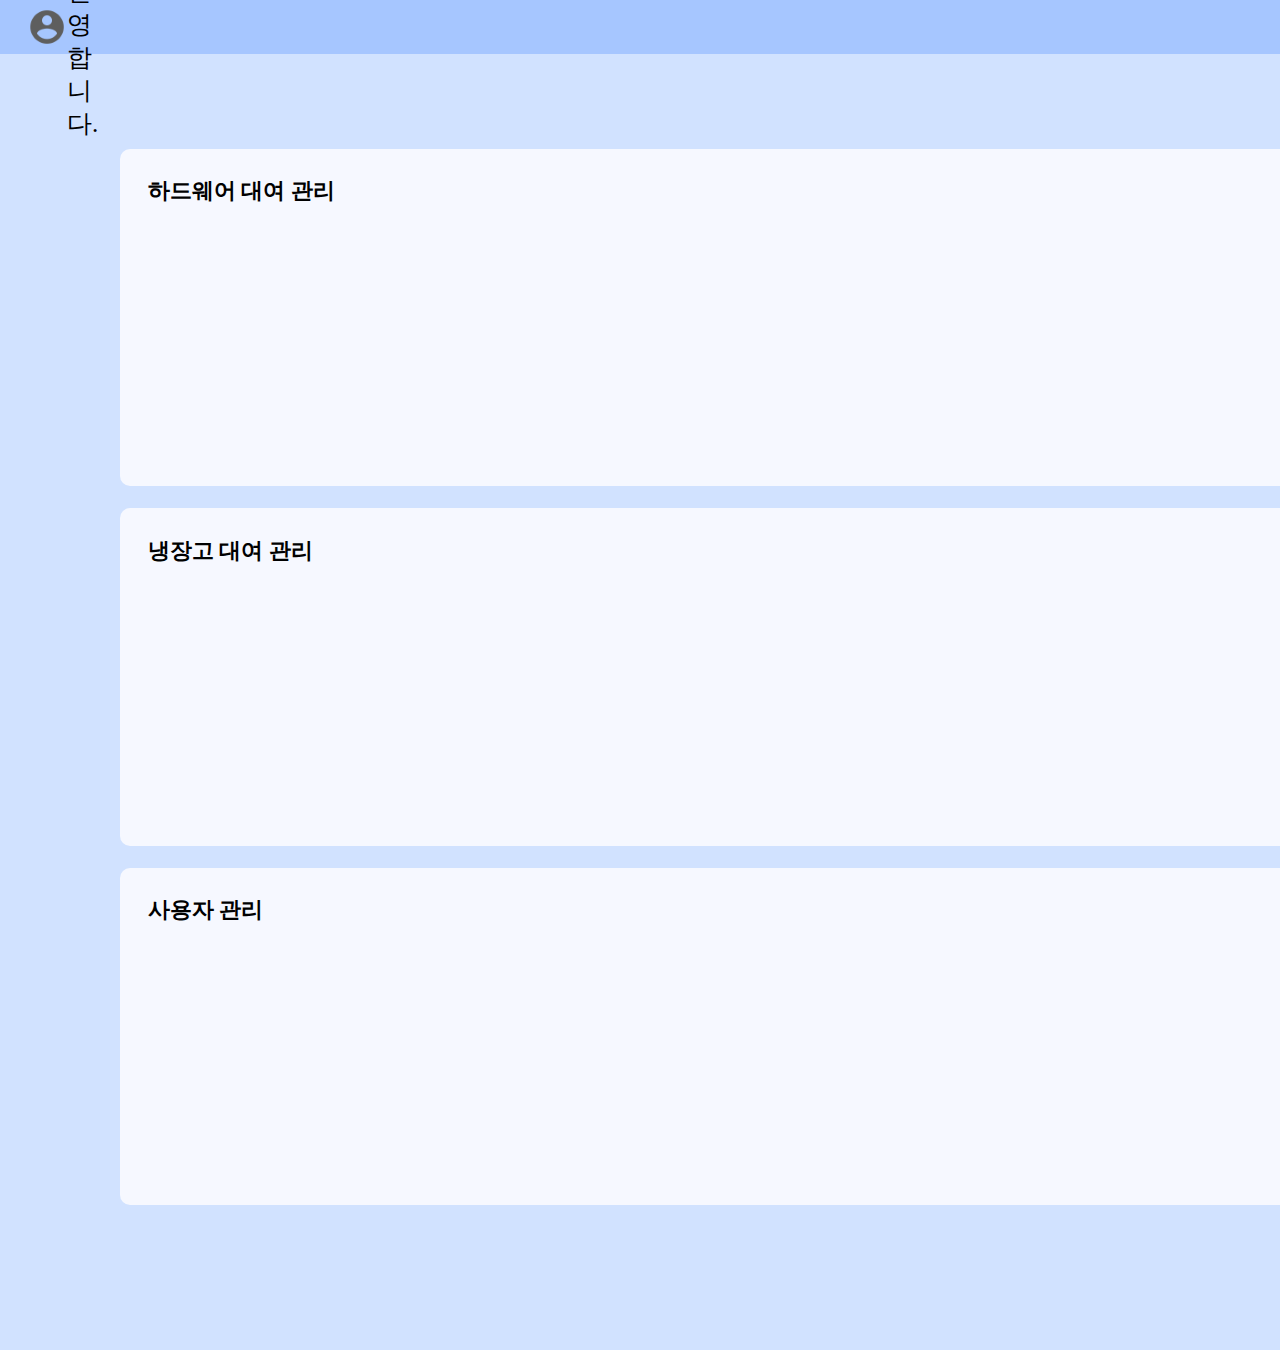
<file: index.html>
<html lang="en">
<head>
    <meta charset="UTF-8">
    <meta http-equiv="X-UA-Compatible" content="IE=edge">
    <meta name="viewport" content="width=device-width, initial-scale=1.0">
    <link rel="stylesheet" href="./asset/style.css">
    <title>SangSang</title>
</head>
<body>
    <header>
        <img src="../asset/profile.png">#님 환영합니다.
        <button onclick="">로그아웃</button>
    </header>
    <main>
        <div class="list">
            <h2>하드웨어 대여 관리</h2>
            
            <a href="./InPage/H-W.html" class="more">상세보기 ⇀</a>
        </div>
        <br><br>
        <div class="list">
            <h2>냉장고 대여 관리</h2>

            <a href="./InPage/refrigerator.html" class="more">상세보기 ⇀</a>
        </div>
        <br><br>
        <div class="list">
            <h2>사용자 관리</h2>

            <a href="./InPage/user.html" class="more">상세보기 ⇀</a>
        </div>
    </main>
</body>
</html>
</file>
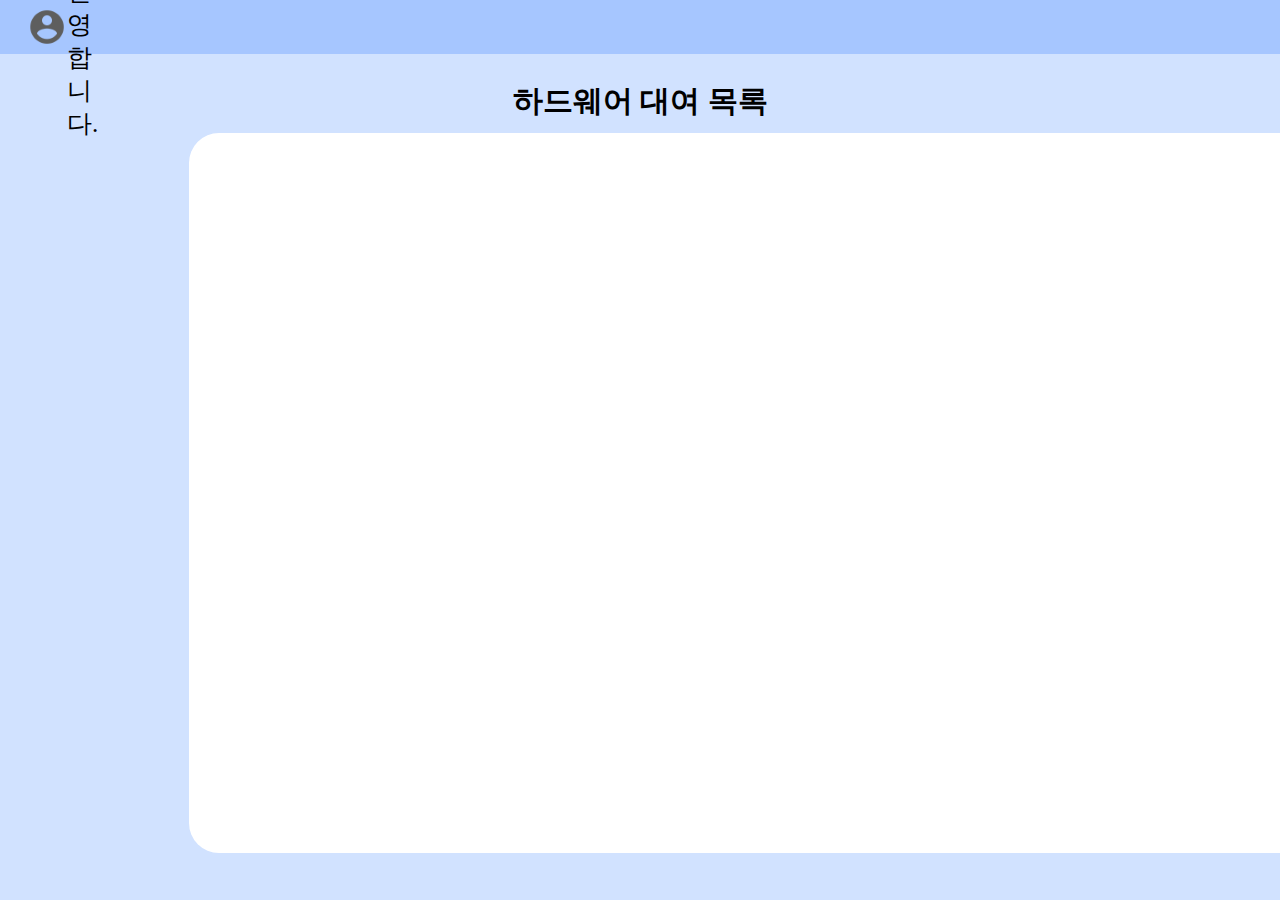
<file: InPage/H-W.html>
<html lang="en">
<head>
    <meta charset="UTF-8">
    <meta http-equiv="X-UA-Compatible" content="IE=edge">
    <meta name="viewport" content="width=device-width, initial-scale=1.0">
    <link rel="stylesheet" href="../asset/style2.css">
    <title>SangSang</title>
</head>
<body>
    <header>
        <img src="../asset/profile.png">#님 환영합니다.
        <button onclick="">로그아웃</button>
    </header>
    <a href="../index.html">돌아가기 ⇀</a>
    <h1>하드웨어 대여 목록</h1>
    <br>
    <div class="lent">
        
    </div>
</body>
</html>
</file>
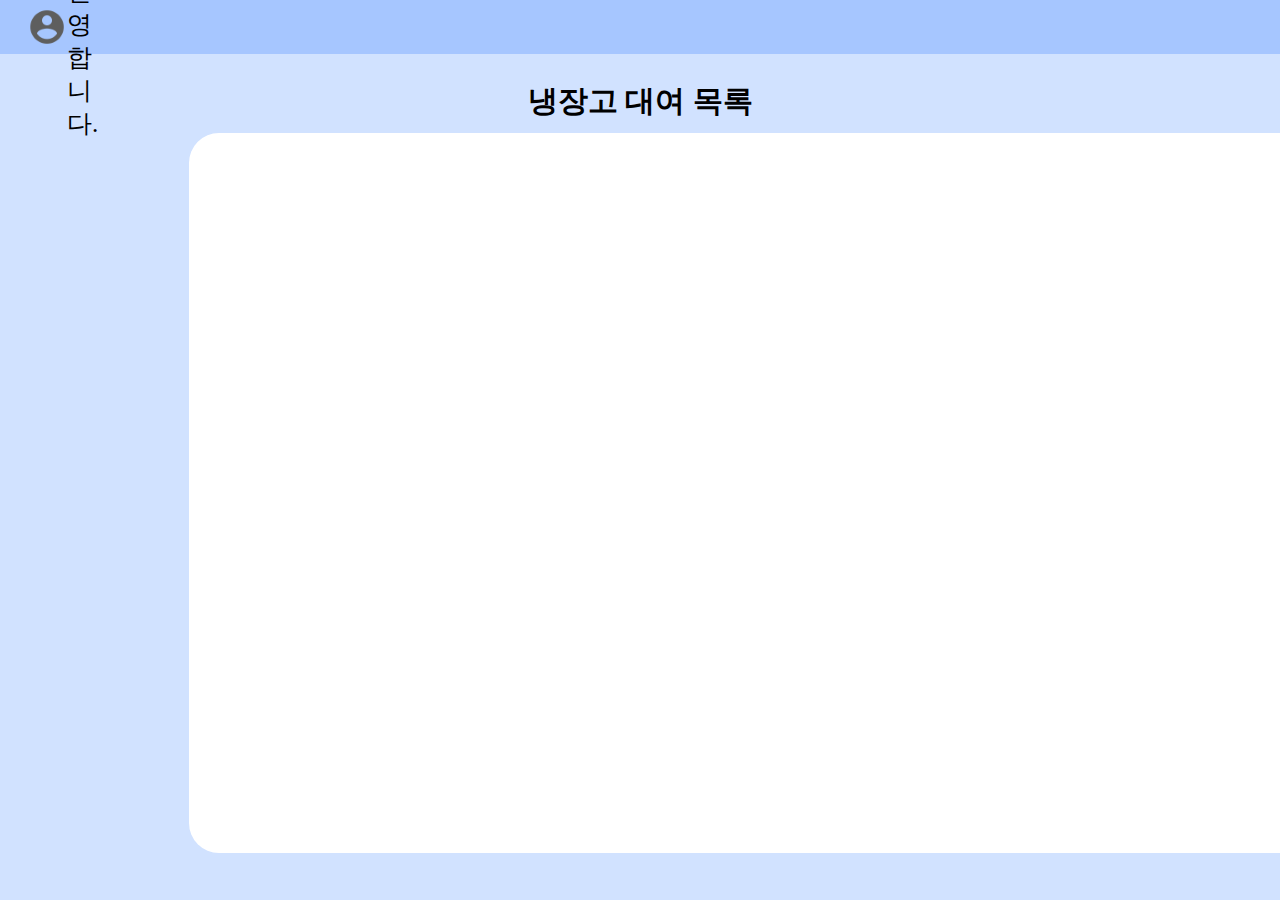
<file: InPage/refrigerator.html>
<html lang="en">
<head>
    <meta charset="UTF-8">
    <meta http-equiv="X-UA-Compatible" content="IE=edge">
    <meta name="viewport" content="width=device-width, initial-scale=1.0">
    <link rel="stylesheet" href="../asset/style2.css">
    <title>SangSang</title>
</head>
<body>
    <header>
        <img src="../asset/profile.png">#님 환영합니다.
        <button onclick="">로그아웃</button>
    </header>
    <a href="../index.html">돌아가기 ⇀</a>
    <h1>냉장고 대여 목록</h1>
    <br>
    <div class="lent">
        
    </div>
</body>
</html>
</file>
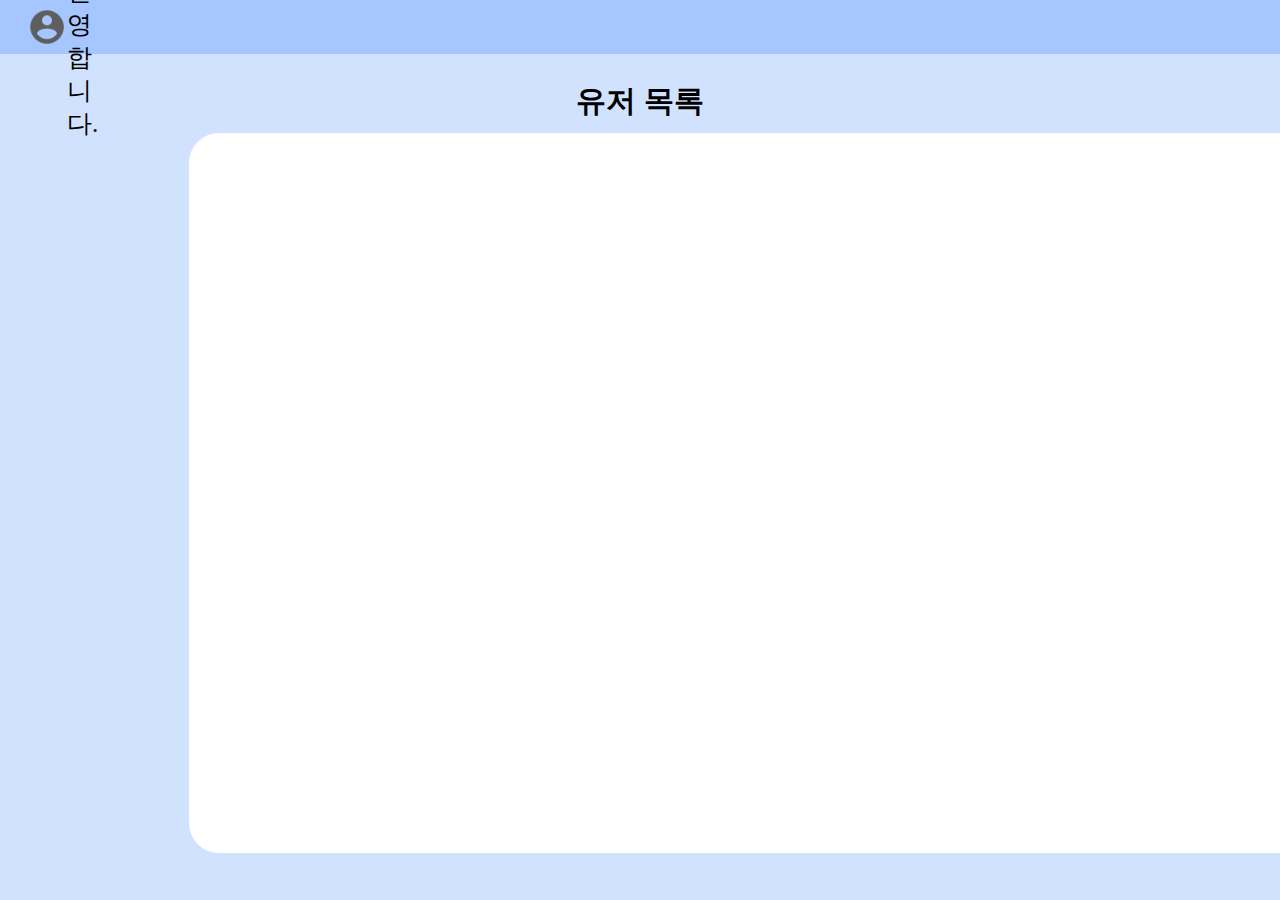
<file: InPage/user.html>
<html lang="en">
<head>
    <meta charset="UTF-8">
    <meta http-equiv="X-UA-Compatible" content="IE=edge">
    <meta name="viewport" content="width=device-width, initial-scale=1.0">
    <link rel="stylesheet" href="../asset/style2.css">
    <title>SangSang</title>
</head>
<body>
    <header>
        <img src="../asset/profile.png">#님 환영합니다.
        <button onclick="">로그아웃</button>
    </header>
    <a href="../index.html">돌아가기 ⇀</a>
    <h1>유저 목록</h1>
    <br>
    <div class="lent">
        
    </div>
</body>
</html>
</file>
<file: asset/style.css>
* {
    padding : 0;
    margin : 0;
    font-size: 10px;
}

body {
    position: relative;
    width: 100%;
    height: 150%;
    background-color: #d1e2ff;
}

header {
    display: flex;
    background-color: #a6c6ff;
    height: 6vh;
    font-size: 25px;
    align-items: center;
}

button {
    align-items: right;
    background-color:#ff2929;
    color: #FFFFFF;
    border-radius: 0.3rem;
    border-style: none;
    font-size: 2rem;
    padding: 0.6rem;
    margin-left: 132.8vh;
}

img {
    margin-left: 3vh;
    width: 4rem;
    height: 4rem;
    filter: grayscale();
}

main {
    margin-top: 10.5vh;
    margin-left: 13.3vh;
}

.list {
    width: 145vh;
    height: 37.5vh;
    background-color: #f6f8ff;
    border-radius: 1rem;
}

h1 {
    font-size: 3rem;
    padding-top: 3vh;
    text-align: center;
}

h2 {
    padding: 3.1vh;
    font-size: 2.2rem;
}

.more {
    font-size: 1.8rem;
    color: #4f4f4f;
    text-align: right;
    margin-left: 131.8vh;
    display: inline-block;
    margin-top: 22vh;
}

a:link, a:active {
    font-size: 1.8rem;
    color: #4f4f4f;
    text-decoration: none; 
}

.lent {
    margin-left: 8vh;
    border-radius: 100px;
    width: 90%;
    height: 90%;
    background-color: #FFFFFF;
}
</file>
<file: asset/style2.css>
* {
    padding : 0;
    margin : 0;
    font-size: 10px;
}

body {
    position: relative;
    width: 100%;
    height: 100%;
    background-color: #d1e2ff;
}

header {
    display: flex;
    background-color: #a6c6ff;
    height: 6vh;
    font-size: 2.5rem;
    align-items: center;
}

button {
    align-items: right;
    background-color:#ff2929;
    color: #FFFFFF;
    border-radius: 0.3rem;
    border-style: none;
    font-size: 2rem;
    padding: 0.6rem;
    margin-left: 132.8vh;
}

img {
    margin-left: 3vh;
    width: 4rem;
    height: 4rem;
    filter: grayscale();
}

main {
    margin-top: 10.5vh;
    margin-left: 13.3vh;
}

.list {
    width: 145vh;
    height: 37.5vh;
    background-color: #f6f8ff;
    border-radius: 1rem;
}

h1 {
    font-size: 3rem;
    padding-top: 3vh;
    text-align: center;
}

h2 {
    padding: 3.1vh;
    font-size: 2.2rem;
}

.more {
    font-size: 1.8rem;
    color: #4f4f4f;
    text-align: right;
    margin-left: 131.8vh;
    display: inline-block;
    margin-top: 22vh;
}

.lent {
    margin-left: 21vh;
    border-radius: 3rem;
    width:130vh;
    height: 80%;
    background-color: #FFFFFF;
}

a, a:link, a:active{
    margin-top: 85.8vh;
    margin-left: 156.6vh;
    color: #4f4f4f;
    font-size: 2.2rem;
    position: fixed;
    text-decoration: none;
}
</file>
